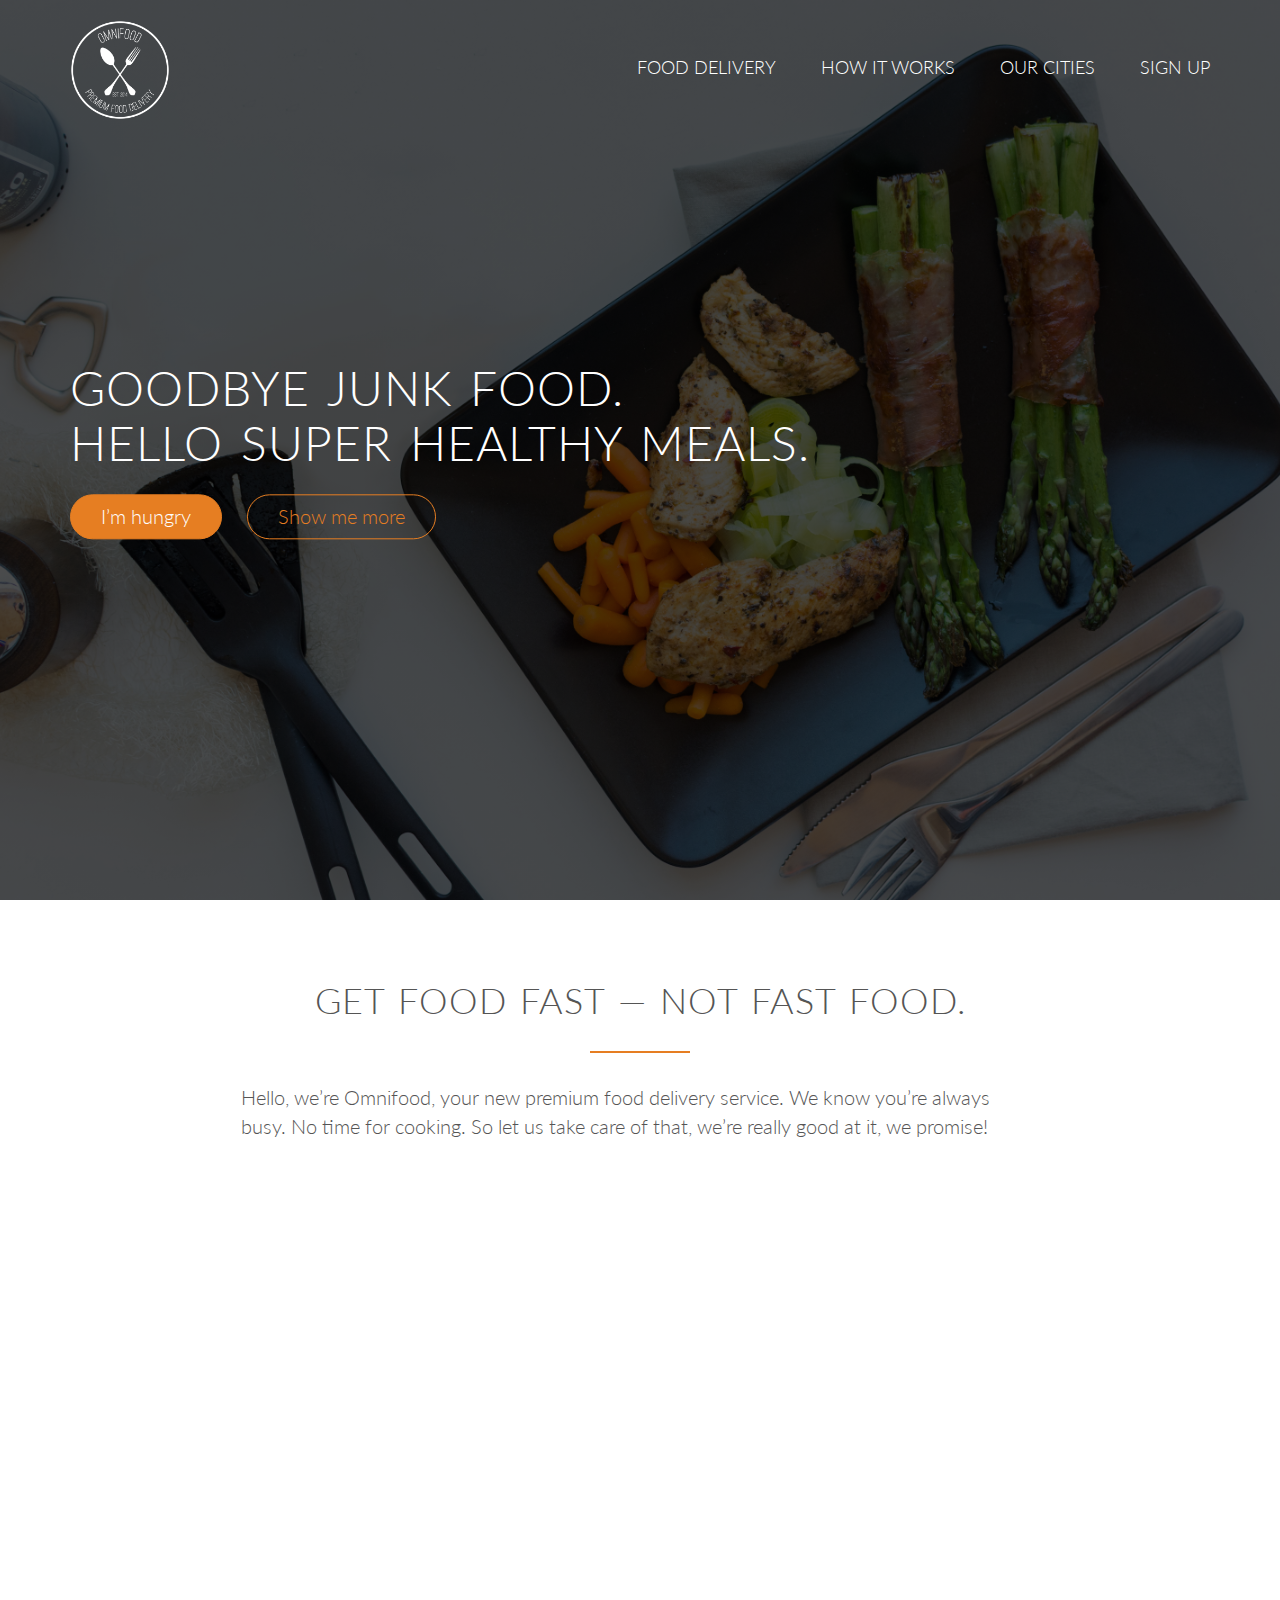
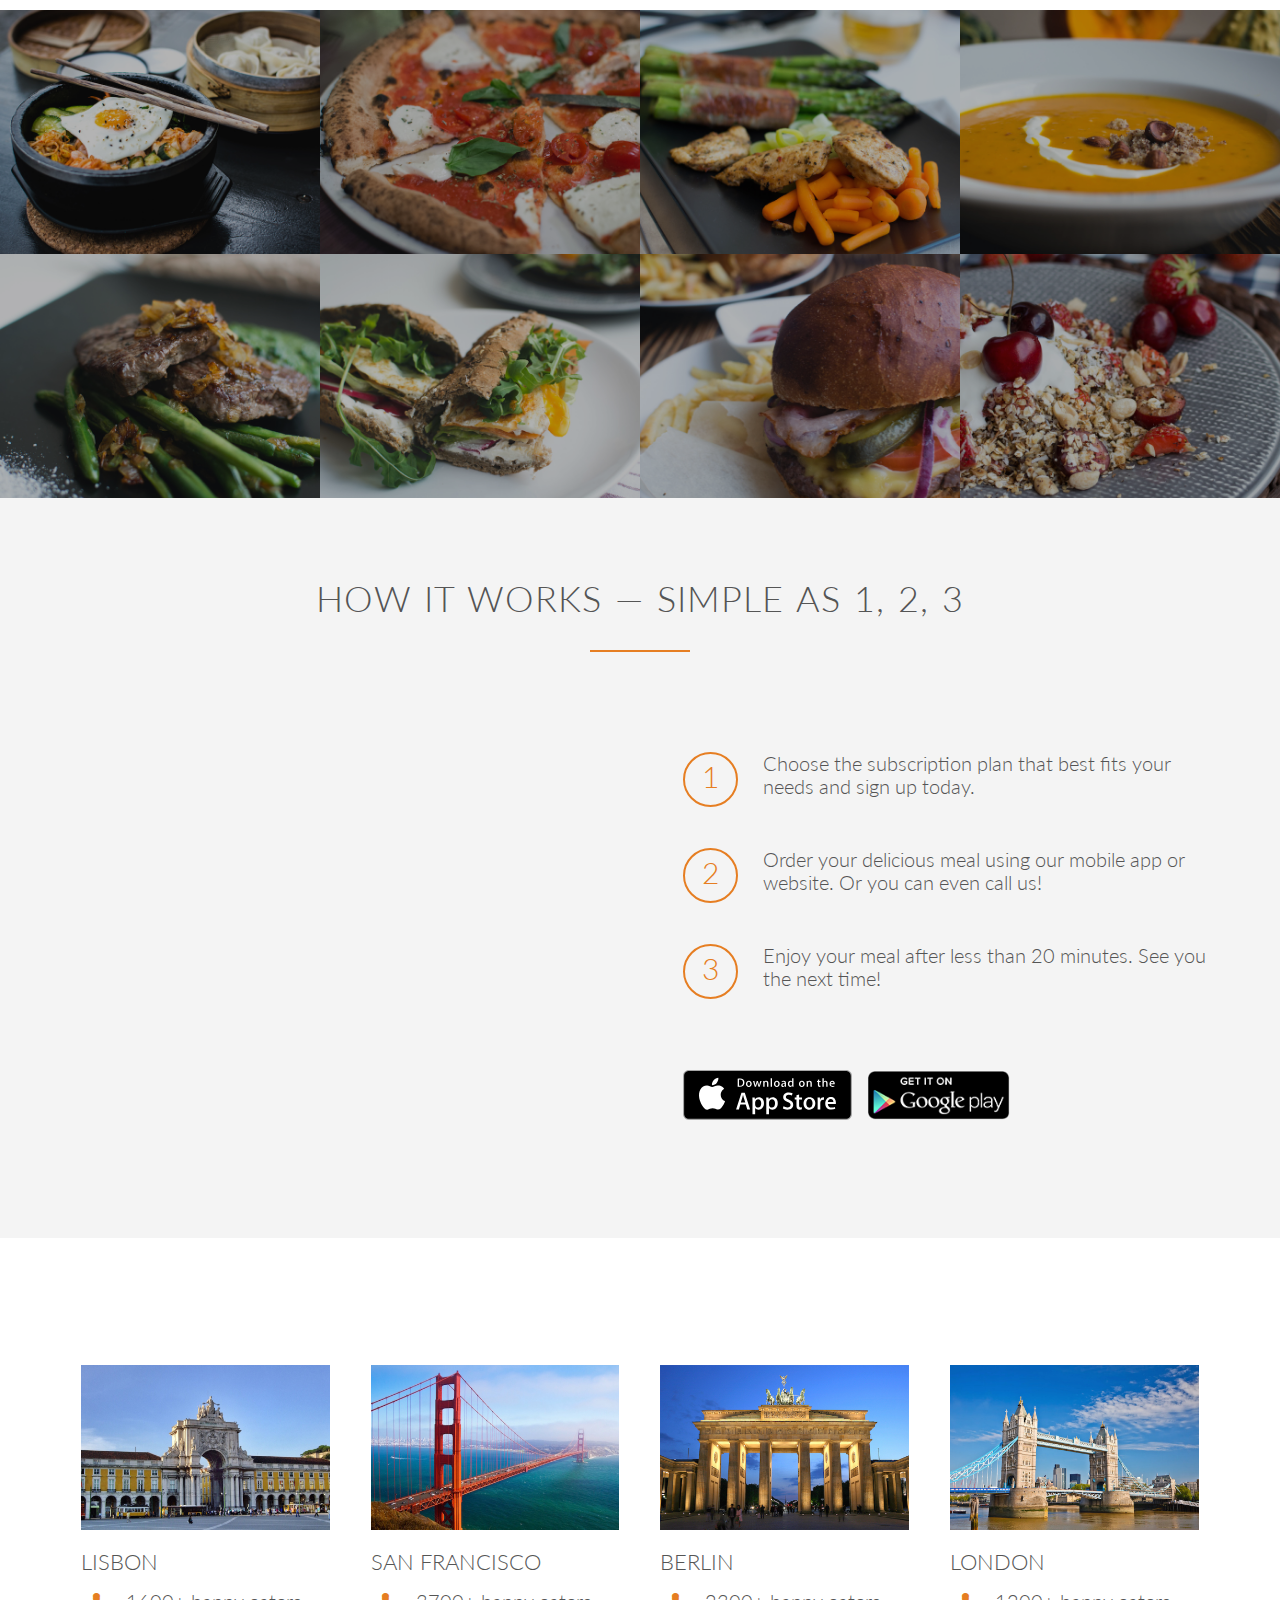
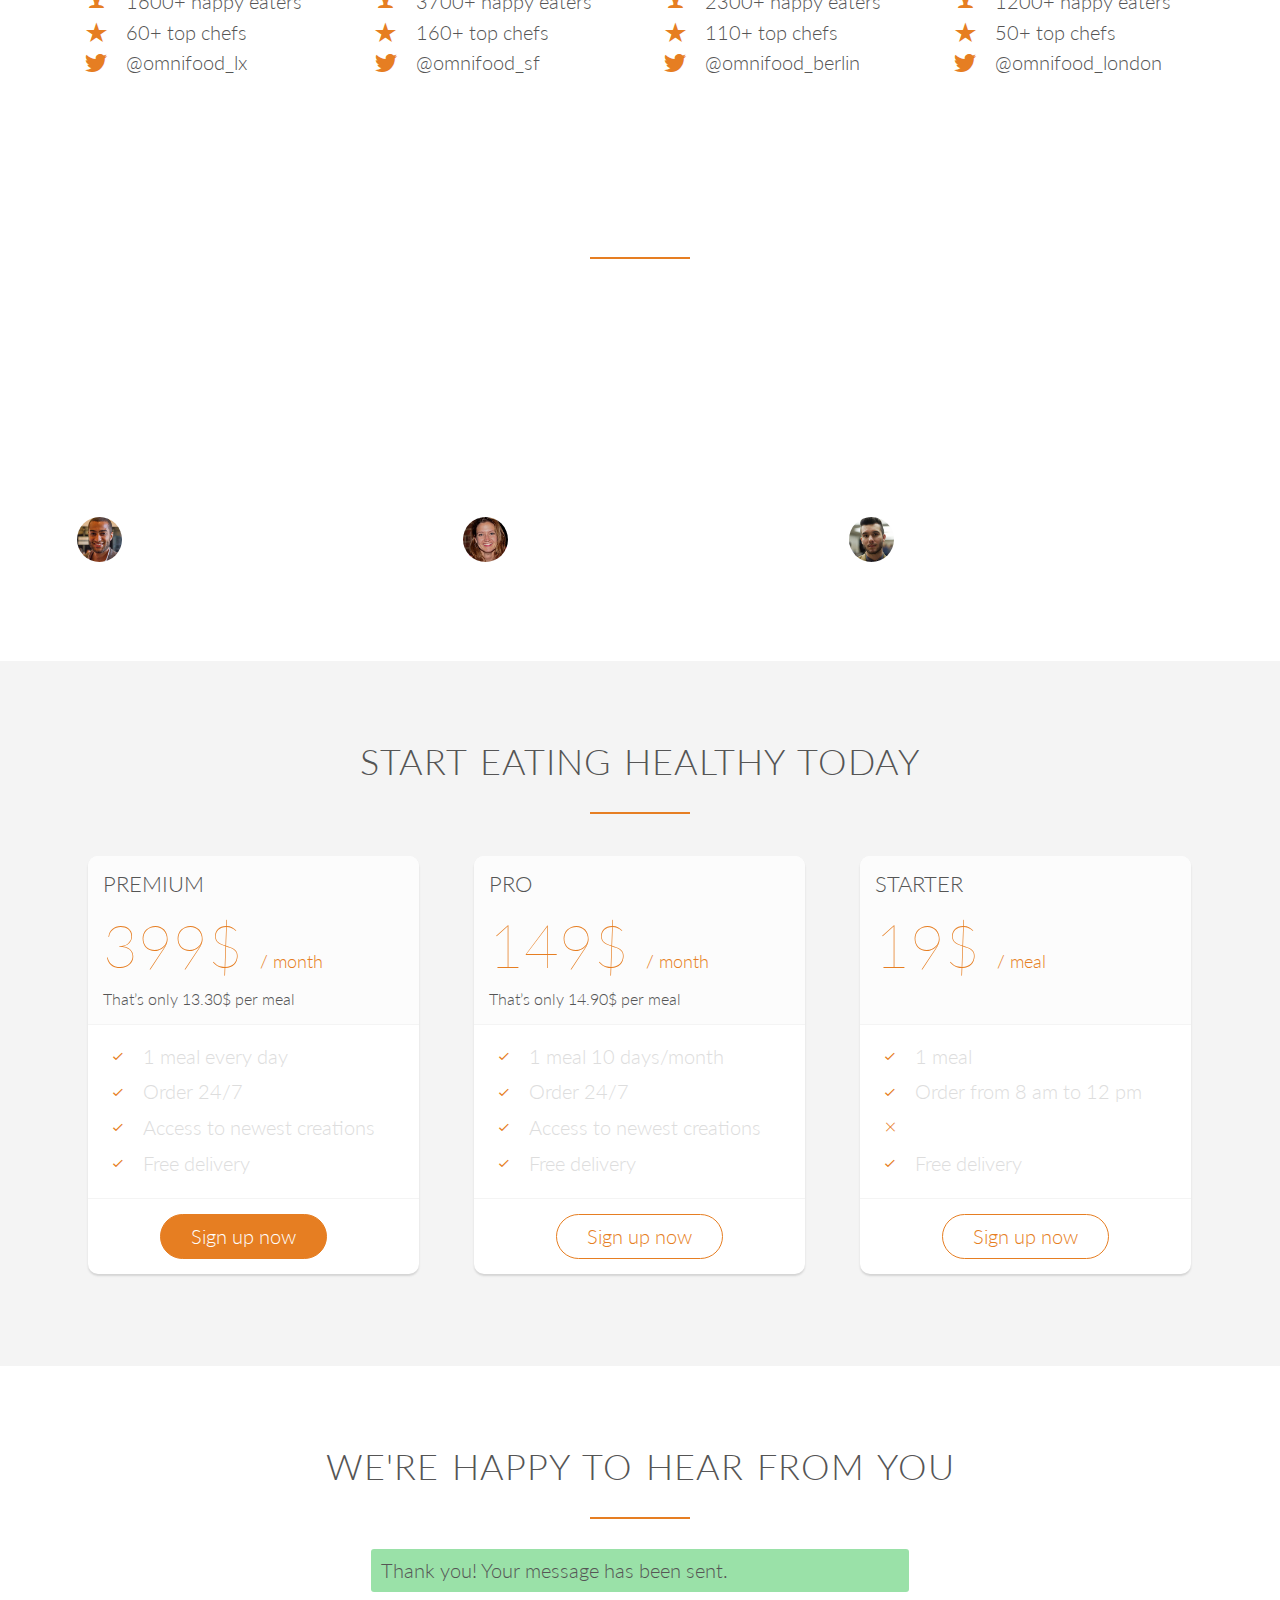
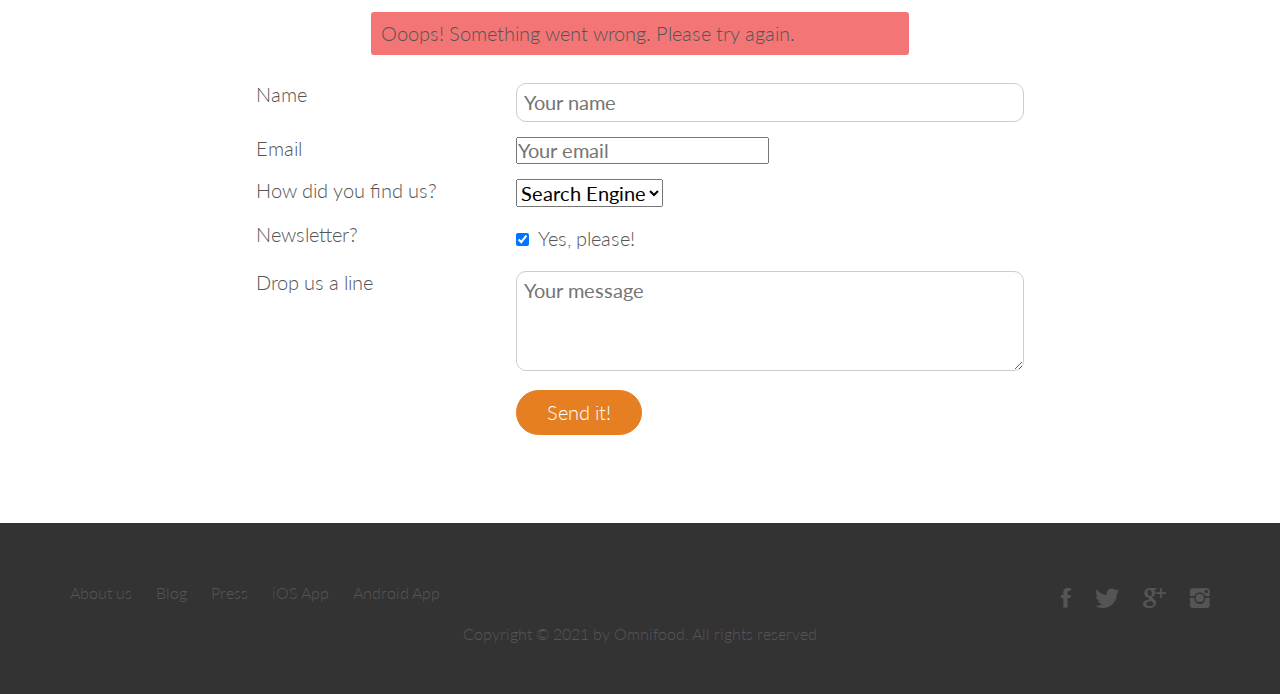
<file: index-to-be-removed.html>
<!DOCTYPE html>
<html lang="en">
  <head>
    <meta charset="UTF-8" />
    <meta http-equiv="X-UA-Compatible" content="IE=edge" />
    <meta name="viewport" content="width=device-width, initial-scale=1.0" />
    <title>Omnifood</title>
    <link rel="stylesheet" href="/vendors/css/normalize.css" />
    <link rel="stylesheet" href="/vendors/css/grid.css" />
    <link rel="stylesheet" href="/vendors/css/ionicons.min.css" />
    <link rel="stylesheet" href="/vendors/css/animate.min.css" />
    <link rel="stylesheet" href="/css/app.css" />
    <link rel="apple-touch-icon" sizes="180x180" href="/images/icons/apple-touch-icon.png" />
    <link rel="icon" type="image/png" sizes="32x32" href="/images/icons/favicon-32x32.png" />
    <link rel="icon" type="image/png" sizes="16x16" href="/images/icons/favicon-16x16.png" />
    <link rel="manifest" href="/images/icons/site.webmanifest" />
    <link rel="mask-icon" href="/images/icons/safari-pinned-tab.svg" color="#e67e22" />
    <link rel="shortcut icon" href="/images/icons/favicon.ico" />
    <meta name="msapplication-TileColor" content="#e67e22" />
    <meta name="msapplication-config" content="/images/icons/browserconfig.xml" />
    <meta name="theme-color" content="#e67e22" />
  </head>
  <body>
    <header>
      <nav>
        <div class="row">
          <img class="logo" src="images/logo-white.png" alt="Omnifood Logo" />
          <img class="logo-black" src="images/logo.png" alt="Omnifood Logo" />
          <ul class="main-nav js--main-nav">
            <li><a href="#features">Food delivery</a></li>
            <li><a href="#steps">How it works</a></li>
            <li><a href="#cities">Our cities</a></li>
            <li><a href="#signup">Sign up</a></li>
          </ul>
          <a class="mobile-nav-icon js--nav-icon"><i class="ion-navicon-round"></i></a>
        </div>
      </nav>
      <div class="hero-text-box">
        <h1>Goodbye junk food.<br />Hello super healthy meals.</h1>
        <a class="btn btn-full js--scroll-to-plans" href="#">I’m hungry</a>
        <a class="btn btn-ghost js--scroll-to-start" href="#">Show me more</a>
      </div>
    </header>

    <section class="section-features js--section-features" id="features">
      <div class="row">
        <h2>Get food fast &mdash; not fast food.</h2>
        <p class="long-copy">
          Hello, we’re Omnifood, your new premium food delivery service. We know you’re always busy. No time for
          cooking. So let us take care of that, we’re really good at it, we promise!
        </p>
      </div>
      <div class="row js--wp-1">
        <div class="col span-1-of-4 box">
          <i class="ion-ios-infinite icon-big"></i>
          <h3>Up to 365 days/year</h3>
          <p>
            Never cook again! We really mean that. Our subscription plans include up to 365 days/year coverage. You can
            also choose to order more flexibly if that's your style.
          </p>
        </div>
        <div class="col span-1-of-4 box">
          <i class="ion-ios-clock-outline icon-big"></i>
          <h3>Ready in 20 minutes</h3>
          <p>
            You're only twenty minutes away from your delicious and super healthy meals delivered right to your home. We
            work with the best chefs in each town to ensure that you're 100% happy.
          </p>
        </div>
        <div class="col span-1-of-4 box">
          <i class="ion-ios-nutrition-outline icon-big"></i>
          <h3>100% organic</h3>
          <p>
            All our vegetables are fresh, organic and local. Animals are raised without added hormones or antibiotics.
            Good for your health, the environment, and it also tastes better!
          </p>
        </div>
        <div class="col span-1-of-4 box">
          <i class="ion-android-restaurant icon-big"></i>
          <h3>Order anything</h3>
          <p>
            We don't limit your creativity, which means you can order whatever you feel like. You can also choose from
            our menu containing over 100 delicious meals. It's up to you!
          </p>
        </div>
      </div>
    </section>

    <section class="section-meals">
      <ul class="meals-showcase clearfix">
        <li>
          <figure class="meal-photo">
            <img src="/images/1.jpg" alt="Korean bibimbap with egg and vegetables" />
          </figure>
        </li>
        <li>
          <figure class="meal-photo">
            <img src="/images/2.jpg" alt="Simple italian pizza with cherry tomatoes" />
          </figure>
        </li>
        <li>
          <figure class="meal-photo">
            <img src="/images/3.jpg" alt="Chicken breast steak with vegetables" />
          </figure>
        </li>
        <li>
          <figure class="meal-photo">
            <img src="/images/4.jpg" alt="Autumn pumpkin soup" />
          </figure>
        </li>
      </ul>
      <ul class="meals-showcase clearfix">
        <li>
          <figure class="meal-photo">
            <img src="/images/5.jpg" alt="Paleo beef steak with vegetables" />
          </figure>
        </li>
        <li>
          <figure class="meal-photo">
            <img src="/images/6.jpg" alt="Healthy baguette with egg and vegetables" />
          </figure>
        </li>
        <li>
          <figure class="meal-photo">
            <img src="/images/7.jpg" alt="Burger with cheddar and bacon" />
          </figure>
        </li>
        <li>
          <figure class="meal-photo">
            <img src="/images/8.jpg" alt="Granola with cherries and strawberries" />
          </figure>
        </li>
      </ul>
    </section>

    <section class="section-steps" id="steps">
      <div class="row">
        <h2>How it works &mdash; Simple as 1, 2, 3</h2>
      </div>
      <div class="row">
        <div class="col span-1-of-2 steps-box">
          <img class="app-screen js--wp-2" src="/images/app-iPhone.png" alt="Omnifood App on phone" />
        </div>

        <div class="col span-1-of-2 steps-box">
          <div class="works-step">
            <div>1</div>
            <p>Choose the subscription plan that best fits your needs and sign up today.</p>
          </div>

          <div class="works-step">
            <div>2</div>
            <p>Order your delicious meal using our mobile app or website. Or you can even call us!</p>
          </div>

          <div class="works-step">
            <div>3</div>
            <p>Enjoy your meal after less than 20 minutes. See you the next time!</p>
          </div>

          <a href="#" class="btn-app"><img src="/images/download-app.svg" alt="Download from AppStore" /></a>

          <a href="#" class="btn-app"><img src="/images/download-app-android.png" alt="Download from Google Play" /></a>
        </div>
      </div>
    </section>

    <section class="section-cities" id="cities">
      <div class="row js--wp-3">
        <h2>We're currently in these cities</h2>
      </div>
      <div class="row">
        <div class="col span-1-of-4 box">
          <img src="/images/lisbon-3.jpg" alt="Lisbon" />
          <h3>Lisbon</h3>
          <div class="city-feature">
            <i class="ion-ios-person icon-small"></i>
            1600+ happy eaters
          </div>
          <div class="city-feature">
            <i class="ion-ios-star icon-small"></i>
            60+ top chefs
          </div>
          <div class="city-feature">
            <i class="ion-social-twitter icon-small"></i>
            <a href="#">@omnifood_lx</a>
          </div>
        </div>
        <div class="col span-1-of-4 box">
          <img src="/images/san-francisco.jpg" alt="San Francisco" />
          <h3>San Francisco</h3>
          <div class="city-feature">
            <i class="ion-ios-person icon-small"></i>
            3700+ happy eaters
          </div>
          <div class="city-feature">
            <i class="ion-ios-star icon-small"></i>
            160+ top chefs
          </div>
          <div class="city-feature">
            <i class="ion-social-twitter icon-small"></i>
            <a href="#">@omnifood_sf</a>
          </div>
        </div>
        <div class="col span-1-of-4 box">
          <img src="/images/berlin.jpg" alt="Berlin" />
          <h3>Berlin</h3>
          <div class="city-feature">
            <i class="ion-ios-person icon-small"></i>
            2300+ happy eaters
          </div>
          <div class="city-feature">
            <i class="ion-ios-star icon-small"></i>
            110+ top chefs
          </div>
          <div class="city-feature">
            <i class="ion-social-twitter icon-small"></i>
            <a href="#">@omnifood_berlin</a>
          </div>
        </div>
        <div class="col span-1-of-4 box">
          <img src="/images/london.jpg" alt="London" />
          <h3>London</h3>
          <div class="city-feature">
            <i class="ion-ios-person icon-small"></i>
            1200+ happy eaters
          </div>
          <div class="city-feature">
            <i class="ion-ios-star icon-small"></i>
            50+ top chefs
          </div>
          <div class="city-feature">
            <i class="ion-social-twitter icon-small"></i>
            <a href="#">@omnifood_london</a>
          </div>
        </div>
      </div>
    </section>

    <section class="section-testimonials">
      <div class="row">
        <h2>Our customers can't live without us</h2>
      </div>
      <div class="row">
        <div class="col span-1-of-3">
          <blockquote>
            Omnifood is just awesome! I just launched a startup which leaves me with no time for cooking, so Omnifood is
            a life-saver. Now that I got used to it, I couldn't live without my daily meals!
            <cite> <img src="/images/customer-1.jpg" alt="Alberto Duncan" /> Alberto Duncan </cite>
          </blockquote>
        </div>
        <div class="col span-1-of-3">
          <blockquote>
            Inexpensive, healthy and great-tasting meals, delivered right to my home. We have lots of food delivery here
            in Lisbon, but no one comes even close to Omifood. Me and my family are so in love!
            <cite> <img src="/images/customer-2.jpg" alt="Joana Silva" /> Joana Silva </cite>
          </blockquote>
        </div>
        <div class="col span-1-of-3">
          <blockquote>
            I was looking for a quick and easy food delivery service in San Franciso. I tried a lot of them and ended up
            with Omnifood. Best food delivery service in the Bay Area. Keep up the great work!
            <cite> <img src="/images/customer-3.jpg" alt="Milton Chapman" /> Milton Chapman </cite>
          </blockquote>
        </div>
      </div>
    </section>

    <section class="pricing js--pricing" id="signup">
      <div class="row">
        <h2>Start eating healthy today</h2>
      </div>

      <div class="row">
        <div class="col span-1-of-3">
          <div class="price-box js--wp-4">
            <div>
              <h3>Premium</h3>
              <p class="price-plan">399$ <span>/ month</span></p>
              <p class="price-meal">That’s only 13.30$ per meal</p>
            </div>
            <div>
              <ul>
                <li><i class="ion-ios-checkmark-empty icon-small"></i>1 meal every day</li>
                <li><i class="ion-ios-checkmark-empty icon-small"></i>Order 24/7</li>
                <li><i class="ion-ios-checkmark-empty icon-small"></i>Access to newest creations</li>
                <li><i class="ion-ios-checkmark-empty icon-small"></i>Free delivery</li>
              </ul>
            </div>
            <div>
              <a class="btn btn-full" href="#">Sign up now</a>
            </div>
          </div>
        </div>
        <div class="col span-1-of-3">
          <div class="price-box">
            <div>
              <h3>Pro</h3>
              <p class="price-plan">149$ <span>/ month</span></p>
              <p class="price-meal">That’s only 14.90$ per meal</p>
            </div>
            <div>
              <ul>
                <li><i class="ion-ios-checkmark-empty icon-small"></i>1 meal 10 days/month</li>
                <li><i class="ion-ios-checkmark-empty icon-small"></i>Order 24/7</li>
                <li><i class="ion-ios-checkmark-empty icon-small"></i>Access to newest creations</li>
                <li><i class="ion-ios-checkmark-empty icon-small"></i>Free delivery</li>
              </ul>
            </div>
            <div>
              <a class="btn btn-ghost" href="#">Sign up now</a>
            </div>
          </div>
        </div>
        <div class="col span-1-of-3">
          <div class="price-box">
            <div>
              <h3>Starter</h3>
              <p class="price-plan">19$ <span>/ meal</span></p>
              <p class="price-meal">&nbsp;</p>
            </div>
            <div>
              <ul>
                <li><i class="ion-ios-checkmark-empty icon-small"></i>1 meal</li>
                <li><i class="ion-ios-checkmark-empty icon-small"></i>Order from 8 am to 12 pm</li>
                <li><i class="ion-ios-close-empty icon-small"></i></li>
                <li><i class="ion-ios-checkmark-empty icon-small"></i>Free delivery</li>
              </ul>
            </div>
            <div>
              <a class="btn btn-ghost" href="#">Sign up now</a>
            </div>
          </div>
        </div>
      </div>
    </section>

    <section class="section-form" id="form">
      <div class="row">
        <h2>We're happy to hear from you</h2>
      </div>
      <div class="row">
        <form action="mailer.php" method="post" class="contact-form">
          <div class="row">
            <div class="form-messages success">Thank you! Your message has been sent.</div>
            <div class="form-messages error">Ooops! Something went wrong. Please try again.</div>
          </div>
          <div class="row">
            <div class="col span-1-of-3">
              <label for="name">Name</label>
            </div>
            <div class="col span-2-of-3">
              <input type="text" name="name" id="name" placeholder="Your name" required />
            </div>
          </div>
          <div class="row">
            <div class="col span-1-of-3">
              <label for="email">Email</label>
            </div>
            <div class="col span-2-of-3">
              <input type="email" name="email" id="email" placeholder="Your email" required />
            </div>
          </div>
          <div class="row">
            <div class="col span-1-of-3">
              <label for="find-us">How did you find us?</label>
            </div>
            <div class="col span-2-of-3">
              <select name="find-us" id="find-us">
                <option value="optFriends">Friends</option>
                <option value="optSearc" selected>Search Engine</option>
                <option value="optAdv">Advertisment</option>
                <option value="optOther">Other</option>
              </select>
            </div>
          </div>
          <div class="row">
            <div class="col span-1-of-3">
              <label>Newsletter?</label>
            </div>
            <div class="col span-2-of-3">
              <input type="checkbox" name="newsletter" id="newsletter" checked /> Yes, please!
            </div>
          </div>
          <div class="row">
            <div class="col span-1-of-3">
              <label>Drop us a line </label>
            </div>
            <div class="col span-2-of-3">
              <textarea name="message" id="message" placeholder="Your message"></textarea>
            </div>
          </div>
          <div class="row">
            <div class="col span-1-of-3">
              <label>&nbsp;</label>
            </div>
            <div class="col span-2-of-3">
              <input class="btn btn-full" type="submit" value="Send it!" />
            </div>
          </div>
        </form>
      </div>
    </section>

    <footer>
      <div class="row">
        <div class="col span-1-of-2">
          <ul class="foot footer-nav">
            <li><a href="#">About us</a></li>
            <li><a href="#">Blog</a></li>
            <li><a href="#">Press</a></li>
            <li><a href="#">iOS App</a></li>
            <li><a href="#">Android App</a></li>
          </ul>
        </div>
        <div class="col span-1-of-2">
          <ul class="foot social-links">
            <li>
              <a href="#"><i class="ion-social-facebook"></i></a>
            </li>
            <li>
              <a href="#"><i class="ion-social-twitter"></i></a>
            </li>
            <li>
              <a href="#"><i class="ion-social-googleplus"></i></a>
            </li>
            <li>
              <a href="#"><i class="ion-social-instagram"></i></a>
            </li>
          </ul>
        </div>
      </div>
      <div class="row">
        <p>Copyright &copy; 2021 by Omnifood. All rights reserved</p>
      </div>
    </footer>
    <script src="https://ajax.googleapis.com/ajax/libs/jquery/3.5.1/jquery.min.js"></script>
    <script src="vendors/js/jquery.waypoints.min.js"></script>
    <script src="/js/script.js"></script>
  </body>
</html>
</file>
<file: vendors/css/grid.css>
/*  SECTIONS  ============================================================================= */

.section {
	clear: both;
	padding: 0px;
	margin: 0px;
}

/*  GROUPING  ============================================================================= */

.row {
    zoom: 1; /* For IE 6/7 (trigger hasLayout) */
}

.row:before,
.row:after {
    content:"";
    display:table;
}
.row:after {
    clear:both;
}

/*  GRID COLUMN SETUP   ==================================================================== */

.col {
	display: block;
	float:left;
	margin: 1% 0 1% 1.6%;
}

.col:first-child { margin-left: 0; } /* all browsers except IE6 and lower */


/*  REMOVE MARGINS AS ALL GO FULL WIDTH AT 480 PIXELS */

@media only screen and (max-width: 480px) {
	.col { 
		/*margin: 1% 0 1% 0%;*/
        margin: 0;
	}
}


/*  GRID OF TWO   ============================================================================= */


.span-2-of-2 {
	width: 100%;
}

.span-1-of-2 {
	width: 49.2%;
}

/*  GO FULL WIDTH AT LESS THAN 480 PIXELS */

@media only screen and (max-width: 480px) {
	.span-2-of-2 {
		width: 100%; 
	}
	.span-1-of-2 {
		width: 100%; 
	}
}


/*  GRID OF THREE   ============================================================================= */

	
.span-3-of-3 {
	width: 100%; 
}

.span-2-of-3 {
	width: 66.13%; 
}

.span-1-of-3 {
	width: 32.26%; 
}


/*  GO FULL WIDTH AT LESS THAN 480 PIXELS */

@media only screen and (max-width: 480px) {
	.span-3-of-3 {
		width: 100%; 
	}
	.span-2-of-3 {
		width: 100%; 
	}
	.span-1-of-3 {
		width: 100%;
	}
}

/*  GRID OF FOUR   ============================================================================= */

	
.span-4-of-4 {
	width: 100%; 
}

.span-3-of-4 {
	width: 74.6%; 
}

.span-2-of-4 {
	width: 49.2%; 
}

.span-1-of-4 {
	width: 23.8%; 
}


/*  GO FULL WIDTH AT LESS THAN 480 PIXELS */

@media only screen and (max-width: 480px) {
	.span-4-of-4 {
		width: 100%; 
	}
	.span-3-of-4 {
		width: 100%; 
	}
	.span-2-of-4 {
		width: 100%; 
	}
	.span-1-of-4 {
		width: 100%; 
	}
}


/*  GRID OF FIVE   ============================================================================= */

	
.span-5-of-5 {
	width: 100%;
}

.span-4-of-5 {
  	width: 79.68%; 
}

.span-3-of-5 {
  	width: 59.36%; 
}

.span-2-of-5 {
  	width: 39.04%;
}

.span-1-of-5 {
  	width: 18.72%;
}


/*  GO FULL WIDTH AT LESS THAN 480 PIXELS */

@media only screen and (max-width: 480px) {
	.span-5-of-5 {
		width: 100%; 
	}
	.span-4-of-5 {
		width: 100%; 
	}
	.span-3-of-5 {
		width: 100%; 
	}
	.span-2-of-5 {
		width: 100%; 
	}
	.span-1-of-5 {
		width: 100%; 
	}
}


/*  GRID OF SIX   ============================================================================= */


.span-6-of-6 {
	width: 100%;
}

.span-5-of-6 {
  	width: 83.06%;
}

.span-4-of-6 {
  	width: 66.13%;
}

.span-3-of-6 {
  	width: 49.2%;
}

.span-2-of-6 {
  	width: 32.26%;
}

.span-1-of-6 {
  	width: 15.33%;
}


/*  GO FULL WIDTH AT LESS THAN 480 PIXELS */

@media only screen and (max-width: 480px) {
	.span-6-of-6 {
		width: 100%; 
	}
	.span-5-of-6 {
		width: 100%; 
	}
	.span-4-of-6 {
		width: 100%; 
	}
	.span-3-of-6 {
		width: 100%; 
	}
	.span-2-of-6 {
		width: 100%; 
	}
	.span-1-of-6 {
		width: 100%; 
	}
}



/*  GRID OF SEVEN   ============================================================================= */


.span-7-of-7 {
	width: 100%;
}

.span-6-of-7 {
	width: 85.48%;
}

.span-5-of-7 {
  	width: 70.97%;
}

.span-4-of-7 {
  	width: 56.45%;
}

.span-3-of-7 {
  	width: 41.94%;
}

.span-2-of-7 {
  	width: 27.42%;
}

.span-1-of-7 {
  	width: 12.91%;
}


/*  GO FULL WIDTH AT LESS THAN 480 PIXELS */

@media only screen and (max-width: 480px) {
	.span-7-of-7 {
		width: 100%; 
	}
	.span-6-of-7 {
		width: 100%; 
	}
	.span-5-of-7 {
		width: 100%; 
	}
	.span-4-of-7 {
		width: 100%; 
	}
	.span-3-of-7 {
		width: 100%; 
	}
	.span-2-of-7 {
		width: 100%; 
	}
	.span-1-of-7 {
		width: 100%; 
	}
}


/*  GRID OF EIGHT   ============================================================================= */

	
.span-8-of-8 {
	width: 100%;
}

.span-7-of-8 {
	width: 87.3%; 
}

.span-6-of-8 {
	width: 74.6%; 
}

.span-5-of-8 {
	width: 61.9%; 
}

.span-4-of-8 {
	width: 49.2%; 
}

.span-3-of-8 {
	width: 36.5%;
}

.span-2-of-8 {
	width: 23.8%; 
}

.span-1-of-8 {
	width: 11.1%; 
}


/*  GO FULL WIDTH AT LESS THAN 480 PIXELS */

@media only screen and (max-width: 480px) {
	.span-8-of-8 {
		width: 100%; 
	}
	.span-7-of-8 {
		width: 100%; 
	}
	.span-6-of-8 {
		width: 100%; 
	}
	.span-5-of-8 {
		width: 100%; 
	}
	.span-4-of-8 {
		width: 100%; 
	}
	.span-3-of-8 {
		width: 100%; 
	}
	.span-2-of-8 {
		width: 100%; 
	}
	.span-1-of-8 {
		width: 100%; 
	}
}


/*  GRID OF NINE   ============================================================================= */


.span-9-of-9 {
	width: 100%;
}

.span-8-of-9 {
	width: 88.71%;
}

.span-7-of-9 {
	width: 77.42%; 
}

.span-6-of-9 {
	width: 66.13%; 
}

.span-5-of-9 {
	width: 54.84%; 
}

.span-4-of-9 {
	width: 43.55%; 
}

.span-3-of-9 {
	width: 32.26%;
}

.span-2-of-9 {
	width: 20.97%; 
}

.span-1-of-9 {
	width: 9.68%; 
}


/*  GO FULL WIDTH AT LESS THAN 480 PIXELS */

@media only screen and (max-width: 480px) {
	.span-9-of-9 {
		width: 100%; 
	}
	.span-8-of-9 {
		width: 100%; 
	}
	.span-7-of-9 {
		width: 100%; 
	}
	.span-6-of-9 {
		width: 100%; 
	}
	.span-5-of-9 {
		width: 100%; 
	}
	.span-4-of-9 {
		width: 100%; 
	}
	.span-3-of-9 {
		width: 100%; 
	}
	.span-2-of-9 {
		width: 100%; 
	}
	.span-1-of-9 {
		width: 100%; 
	}
}


/*  GRID OF TEN   ============================================================================= */


.span-10-of-10 {
	width: 100%;
}

.span-9-of-10 {
	width: 89.84%;
}

.span-8-of-10 {
	width: 79.68%;
}

.span-7-of-10 {
	width: 69.52%; 
}

.span-6-of-10 {
	width: 59.36%; 
}

.span-5-of-10 {
	width: 49.2%; 
}

.span-4-of-10 {
	width: 39.04%; 
}

.span-3-of-10 {
	width: 28.88%;
}

.span-2-of-10 {
	width: 18.72%; 
}

.span-1-of-10 {
	width: 8.56%; 
}


/*  GO FULL WIDTH AT LESS THAN 480 PIXELS */

@media only screen and (max-width: 480px) {
	.span-10-of-10 {
		width: 100%; 
	}
	.span-9-of-10 {
		width: 100%; 
	}
	.span-8-of-10 {
		width: 100%; 
	}
	.span-7-of-10 {
		width: 100%; 
	}
	.span-6-of-10 {
		width: 100%; 
	}
	.span-5-of-10 {
		width: 100%; 
	}
	.span-4-of-10 {
		width: 100%; 
	}
	.span-3-of-10 {
		width: 100%; 
	}
	.span-2-of-10 {
		width: 100%; 
	}
	.span-1-of-10 {
		width: 100%; 
	}
}


/*  GRID OF ELEVEN   ============================================================================= */

.span-11-of-11 {
	width: 100%;
}

.span-10-of-11 {
	width: 90.76%;
}

.span-9-of-11 {
	width: 81.52%;
}

.span-8-of-11 {
	width: 72.29%;
}

.span-7-of-11 {
	width: 63.05%; 
}

.span-6-of-11 {
	width: 53.81%; 
}

.span-5-of-11 {
	width: 44.58%; 
}

.span-4-of-11 {
	width: 35.34%; 
}

.span-3-of-11 {
	width: 26.1%;
}

.span-2-of-11 {
	width: 16.87%; 
}

.span-1-of-11 {
	width: 7.63%; 
}


/*  GO FULL WIDTH AT LESS THAN 480 PIXELS */

@media only screen and (max-width: 480px) {
	.span-11-of-11 {
		width: 100%; 
	}
	.span-10-of-11 {
		width: 100%; 
	}
	.span-9-of-11 {
		width: 100%; 
	}
	.span-8-of-11 {
		width: 100%; 
	}
	.span-7-of-11 {
		width: 100%; 
	}
	.span-6-of-11 {
		width: 100%; 
	}
	.span-5-of-11 {
		width: 100%; 
	}
	.span-4-of-11 {
		width: 100%; 
	}
	.span-3-of-11 {
		width: 100%; 
	}
	.span-2-of-11 {
		width: 100%; 
	}
	.span-1-of-11 {
		width: 100%; 
	}
}


/*  GRID OF TWELVE   ============================================================================= */

.span-12-of-12 {
	width: 100%;
}

.span-11-of-12 {
	width: 91.53%;
}

.span-10-of-12 {
	width: 83.06%;
}

.span-9-of-12 {
	width: 74.6%;
}

.span-8-of-12 {
	width: 66.13%;
}

.span-7-of-12 {
	width: 57.66%; 
}

.span-6-of-12 {
	width: 49.2%; 
}

.span-5-of-12 {
	width: 40.73%; 
}

.span-4-of-12 {
	width: 32.26%; 
}

.span-3-of-12 {
	width: 23.8%;
}

.span-2-of-12 {
	width: 15.33%; 
}

.span-1-of-12 {
	width: 6.86%; 
}


/*  GO FULL WIDTH AT LESS THAN 480 PIXELS */

@media only screen and (max-width: 480px) {
	.span-12-of-12 {
		width: 100%; 
	}
	.span-11-of-12 {
		width: 100%; 
	}
	.span-10-of-12 {
		width: 100%; 
	}
	.span-9-of-12 {
		width: 100%; 
	}
	.span-8-of-12 {
		width: 100%; 
	}
	.span-7-of-12 {
		width: 100%; 
	}
	.span-6-of-12 {
		width: 100%; 
	}
	.span-5-of-12 {
		width: 100%; 
	}
	.span-4-of-12 {
		width: 100%; 
	}
	.span-3-of-12 {
		width: 100%; 
	}
	.span-2-of-12 {
		width: 100%; 
	}
	.span-1-of-12 {
		width: 100%; 
	}
}
</file>
<file: css/app.css>
@charset "UTF-8";
/* BASE.SASS */
@import url("https://fonts.googleapis.com/css2?family=Lato:ital,wght@0,100;0,300;0,400;1,300&display=swap");
* {
  margin: 0;
  padding: 0;
  box-sizing: border-box;
}

html, body {
  background-color: #fff;
  color: #555;
  font-family: "Lato", sans-serif;
  font-weight: 300;
  font-size: 20px;
  text-rendering: optimizeLegibility;
  margin: 0 auto;
  overflow-x: hidden;
}

h1, h2, h3 {
  font-weight: 300;
  text-transform: uppercase;
}

h1 {
  margin-top: 0;
  margin-bottom: 0.5em;
  color: #fff;
  font-size: 240%;
  word-spacing: 4px;
  letter-spacing: 1px;
}

h2 {
  font-size: 180%;
  word-spacing: 2px;
  text-align: center;
  margin-bottom: 30px;
  letter-spacing: 1px;
}
h2::after {
  display: block;
  height: 2px;
  background-color: #e67e22;
  content: "";
  width: 100px;
  margin: 0 auto;
  margin-top: 30px;
}

h3 {
  font-size: 110%;
  margin-bottom: 15px;
}

.row {
  max-width: 1140px;
  margin: 0 auto;
}

section {
  padding: 80px 0;
}

.long-copy {
  line-height: 145%;
  width: 70%;
  margin-left: 15%;
}

.clearfix {
  zoom: 1;
}

.clearfix::after {
  content: ".";
  clear: both;
  display: block;
  height: 0;
  visibility: hidden;
}

/* ---- LINKS ----*/
a:link, a:visited {
  color: #e67e22;
  text-decoration: none;
  border-bottom: 1px solid #e67e22;
  padding-bottom: 1px;
  transition: border-bottom 0.3s, color 0.3s;
}

a:hover, a:active {
  color: #555;
  border-bottom: 1px solid transparent;
}

/* HEADER.SASS */
header {
  background-image: linear-gradient(rgba(0, 0, 0, 0.7), rgba(0, 0, 0, 0.7)), url("/images/hero.jpg");
  background-size: cover;
  background-position: center;
  height: 100vh;
  background-attachment: fixed;
}

.hero-text-box {
  position: absolute;
  width: 1140px;
  top: 50%;
  left: 50%;
  transform: translate(-50%, -50%);
}

.logo {
  height: 100px;
  width: auto;
  float: left;
  margin-top: 20px;
}

.logo-black {
  height: 50px;
  width: auto;
  float: left;
  margin: 5px 0;
  display: none;
}

/* ----------------- */
/*  Main Navigation  */
/* ----------------- */
.main-nav {
  float: right;
  list-style: none;
  margin-top: 55px;
}
.main-nav li {
  display: inline-block;
  margin-left: 40px;
}
.main-nav li a:link, .main-nav li a:visited {
  padding: 8px 0;
  color: #fff;
  text-decoration: none;
  text-transform: uppercase;
  font-size: 0.9em;
  border-bottom: 2px solid transparent;
  transition: border-bottom 0.3s;
}
.main-nav li a:hover, .main-nav li a.active {
  border-bottom: 2px solid #e67e22;
}

/* ----------------- */
/* Mobile Navigation */
/* ----------------- */
.mobile-nav-icon {
  float: right;
  margin-top: 30px;
  cursor: pointer;
  display: none;
}
.mobile-nav-icon i {
  font-size: 200%;
  color: #fff;
}

/* ----------------- */
/* Sticky Navigation */
/* ----------------- */
.sticky {
  position: fixed;
  top: 0;
  left: 0;
  width: 100%;
  background-color: rgba(255, 255, 255, 0.98);
  box-shadow: 0 2px 2px #f4f4f4;
  z-index: 9999;
}
.sticky .main-nav {
  margin-top: 18px;
}
.sticky .main-nav li a:link,
.sticky .main-nav li a:visited {
  padding: 16px 0;
  color: #555;
}
.sticky .logo {
  display: none;
}
.sticky .logo-black {
  display: block;
}

/* STYLE.SASS */
.btn:link, .btn:visited, input[type=submit] {
  display: inline-block;
  padding: 10px 30px;
  font-weight: 300;
  text-decoration: none;
  border-radius: 200px;
  transition: background-color 0.3s, border 0.3s, color 0.3s;
}
.btn:link.btn-full, .btn:visited.btn-full, input[type=submit].btn-full {
  background-color: #e67e22;
  border: 1px solid #e67e22;
  color: #fff;
  margin-right: 20px;
}
.btn:link.btn-ghost, .btn:visited.btn-ghost, input[type=submit].btn-ghost {
  border: 1px solid #e67e22;
  color: #e67e22;
}
.btn:link:hover, .btn:visited:hover, input[type=submit]:hover {
  background-color: #C76400;
  color: #fff;
  border: 1px solid #C76400;
}
.btn:link:hover:active, .btn:visited:hover:active, input[type=submit]:hover:active {
  border: 1px solid #C76400;
}

.box {
  padding: 1%;
}
.box p {
  font-size: 90%;
  line-height: 145%;
}

.icon-big {
  font-size: 350%;
  display: block;
  color: #e67e22;
  margin-bottom: 10px;
  text-align: center;
}

.icon-small {
  display: inline-block;
  width: 30px;
  text-align: center;
  color: #e67e22;
  font-size: 120%;
  margin-right: 10px;
  line-height: 120%;
  vertical-align: middle;
  margin-top: -5px;
}

/* OMNIFOOD SECTIONS */
/* ================= */
/* MEALS.SASS */
.section-meals {
  padding: 0;
}

.meals-showcase {
  list-style: none;
  width: 100%;
}
.meals-showcase li {
  display: block;
  float: left;
  width: 25%;
}

.meal-photo {
  width: 100%;
  margin: 0;
  overflow: hidden;
  background-color: #000;
}
.meal-photo img {
  opacity: 0.7;
  width: 100%;
  height: auto;
  transform: scale(1.15);
  transition: transform 0.5s, opacity 0.5s;
}
.meal-photo img:hover {
  opacity: 1;
  transform: scale(1.03);
}

/* FEATURES.SASS */
.section-features .long-copy {
  margin-bottom: 30px;
}

/* STEPS.SASS */
.section-steps {
  background-color: #f4f4f4;
}

.steps-box:first-child {
  text-align: right;
  padding-right: 3%;
  margin-top: 30px;
}
.steps-box:last-child {
  padding-left: 3%;
  margin-top: 70px;
}

.app-screen {
  width: 40%;
}

.works-step {
  margin-bottom: 50px;
}
.works-step:last-of-type {
  margin-bottom: 80px;
}
.works-step div {
  color: #e67e22;
  border: 2px solid #e67e22;
  border-radius: 50%;
  height: 55px;
  width: 55px;
  text-align: center;
  padding: 5px;
  float: left;
  font-size: 150%;
  margin-right: 25px;
}

.btn-app:link, .btn-app:visited {
  border: 0;
}
.btn-app img {
  height: 50px;
  width: auto;
  margin-right: 10px;
}

/* CITIES.SASS */
.section-cities {
  padding: 0;
}

.city-feature {
  margin-bottom: 5px;
}

.box img {
  width: 100%;
  height: auto;
  margin-bottom: 15px;
}

/* TESTIMONIALS.SASS */
.section-testimonials {
  background-image: linear-gradient(rgba(0, 0, 0, 0.7), rgba(0, 0, 0, 0.7)), url("/images/back-customers.jpg");
  background-image: cover;
  color: #fff;
  background-attachment: fixed;
}

blockquote {
  padding: 2%;
  font-style: italic;
  line-height: 145%;
  position: relative;
  margin-top: 40px;
}
blockquote::before {
  content: "“";
  font-size: 500%;
  display: block;
  position: absolute;
  top: -5px;
  left: -5px;
}

cite {
  font-size: 90%;
  margin-top: 25px;
  display: block;
}
cite img {
  height: 45px;
  border-radius: 50%;
  margin-right: 10px;
  vertical-align: middle;
}

/* PRICING.SASS */
.pricing {
  background-color: #f4f4f4;
}

.price-box {
  background-color: #fff;
  border-radius: 10px;
  width: 90%;
  margin-left: 5%;
  box-shadow: 0 2px 2px #d4d4d4;
}
.price-box div {
  padding: 15px;
  border-bottom: 1px solid #f4f4f4;
}
.price-box div:first-child {
  background-color: #fcfcfc;
  border-top-left-radius: 10px;
  border-top-right-radius: 10px;
}
.price-box div:last-child {
  text-align: center;
  border: none;
}
.price-box ul {
  list-style: none;
}
.price-box ul li {
  padding: 5px 0;
}

.price-plan {
  font-size: 300%;
  margin-bottom: 10px;
  font-weight: 100;
  color: #e67e22;
}
.price-plan span {
  font-size: 30%;
  font-weight: 300;
}

.price-meal {
  font-size: 80%;
}

/* FORM.SASS */
.section-form {
  width: 60%;
  margin: 0 auto;
}

input[type=text], input[type=email] select, textarea {
  width: 100%;
  padding: 7px;
  border-radius: 10px;
  border: 1px solid #ccc;
}

input[type=checkbox] {
  margin: 10px 5px 10px 0;
}

textarea {
  height: 100px;
}

*:focus {
  outline: none;
}

.form-messages {
  width: 70%;
  margin: 0 auto;
  padding: 10px;
  border-radius: 3px;
  margin-bottom: 20px;
}

.success {
  background-color: #26bf4577;
}

.error {
  background-color: #e908088e;
}

/* FOOTER.SASS */
footer {
  background-color: #333;
  padding: 50px;
  font-size: 80%;
}
footer p {
  color: #555;
  text-align: center;
  margin-top: p0px;
}

.foot {
  list-style: none;
}

.footer-nav {
  float: left;
}
.footer-nav li {
  display: inline-block;
  margin-right: 20px;
}
.footer-nav li:last-child {
  margin: 0;
}

.social-links {
  float: right;
}
.social-links li {
  display: inline-block;
  margin-right: 20px;
}
.social-links li:last-child {
  margin: 0;
}

.footer-nav, .social-links, li, a:link, a:visited {
  text-decoration: none;
  border: 0;
  color: #555;
  transition: color 0.3s;
}

.footer-nav, li, a:hover, a:active {
  color: #ddd;
}

.social-links li a:link, .social-links li a:visited {
  font-size: 160%;
}

.ion-social-facebook, .ion-social-twitter, .ion-social-googleplus, .ion-social-instagram {
  transition: color 0.3s;
}

.ion-social-facebook:hover {
  color: #3b5998;
}

.ion-social-twitter:hover {
  color: #55acee;
}

.ion-social-googleplus:hover {
  color: #dd4b39;
}

.ion-social-instagram:hover {
  color: #8a3ab9;
}

/* QUERIES.SASS */
/* Big tablets to 1023px (wodts smaller than the 1140px row) */
@media only screen and (max-width: 1200px) {
  .hero-text-box {
    width: 100%;
    padding: 0 2%;
  }

  .row {
    padding: 0 2%;
  }
}
/* Small tablets to big tablets: from 768 to 1023 px */
@media only screen and (max-width: 1023px) {
  body {
    font-size: 18px;
  }

  section {
    padding: 60px 0;
  }

  .long-copy {
    line-height: 145%;
    width: 80%;
    margin-left: 10%;
  }

  .steps-box {
    margin-top: 10px;
  }
  .steps-box:first-child {
    text-align: center;
  }
  .steps-box:last-child {
    margin-top: 50px;
    padding-left: 0%;
  }

  .works-step {
    margin-bottom: 40px;
  }
  .works-step:last-of-type {
    margin-bottom: 60px;
  }
  .works-step div {
    height: 40px;
    width: 40px;
    padding: 4px;
    margin-right: 15px;
  }

  .app-screen {
    width: 50%;
  }

  .icon-small {
    width: 10px;
  }

  .city-feature {
    font-size: 85%;
  }

  .price-box {
    font-size: 85%;
  }

  footer {
    padding: 28px;
  }
  footer .row {
    max-width: 100%;
  }

  .section-form {
    width: 80%;
  }
}
/* Smapp phones to small tablets: from 481 to 767 px */
@media only screen and (max-width: 767px) {
  .main-nav {
    float: left;
    margin-top: 35px;
    margin-left: 25px;
    display: none;
  }
  .main-nav li {
    display: block;
  }
  .main-nav li a:link, .main-nav li a:visited {
    display: block;
    border: 0;
    padding: 5px 0;
    font-size: 100%;
  }

  .mobile-nav-icon {
    display: inline-block;
  }

  .sticky {
    position: fixed;
    top: 0;
    left: 0;
    width: 100%;
    background-color: rgba(255, 255, 255, 0.98);
    box-shadow: 0 2px 2px #f4f4f4;
    z-index: 9999;
  }
  .sticky .main-nav {
    margin-top: 10px;
  }
  .sticky .main-nav li a:link,
.sticky .main-nav li a:visited {
    padding: 10px 0;
  }
  .sticky .mobile-nav-icon {
    margin-top: 10px;
  }
  .sticky .mobile-nav-icon i {
    color: #555;
  }

  body {
    font-size: 16px;
  }

  section {
    padding: 30px 0;
  }

  .row, .hero-text-box {
    padding: 0 4%;
  }

  .col {
    width: 100%;
    margin: 0% 0 4% 0%;
  }

  h1 {
    font-size: 180%;
  }

  h2 {
    font-size: 150%;
  }

  .long-copy {
    width: 100%;
    margin-left: 0%;
  }

  .box img {
    width: 80%;
  }

  .works-step {
    margin-bottom: 40px;
  }
  .works-step:last-of-type {
    margin-bottom: 20px;
  }

  .app-screen {
    width: 30%;
  }

  .section-form {
    width: 100%;
  }
}
/* Small phones: from 0 to 480 px */
/* ANIMATIONS.SASS */
.js--wp-1, .js--wp-2, .js--wp-3 {
  opacity: 0;
  -webkit-animation-duration: 1s;
          animation-duration: 1s;
}
.js--wp-1.animate__fadeIn, .js--wp-1.animate__fadeInUp, .js--wp-2.animate__fadeIn, .js--wp-2.animate__fadeInUp, .js--wp-3.animate__fadeIn, .js--wp-3.animate__fadeInUp {
  opacity: 1;
}

.js--wp-4 {
  -webkit-animation-duration: 1s;
          animation-duration: 1s;
}/*# sourceMappingURL=app.css.map */
</file>
